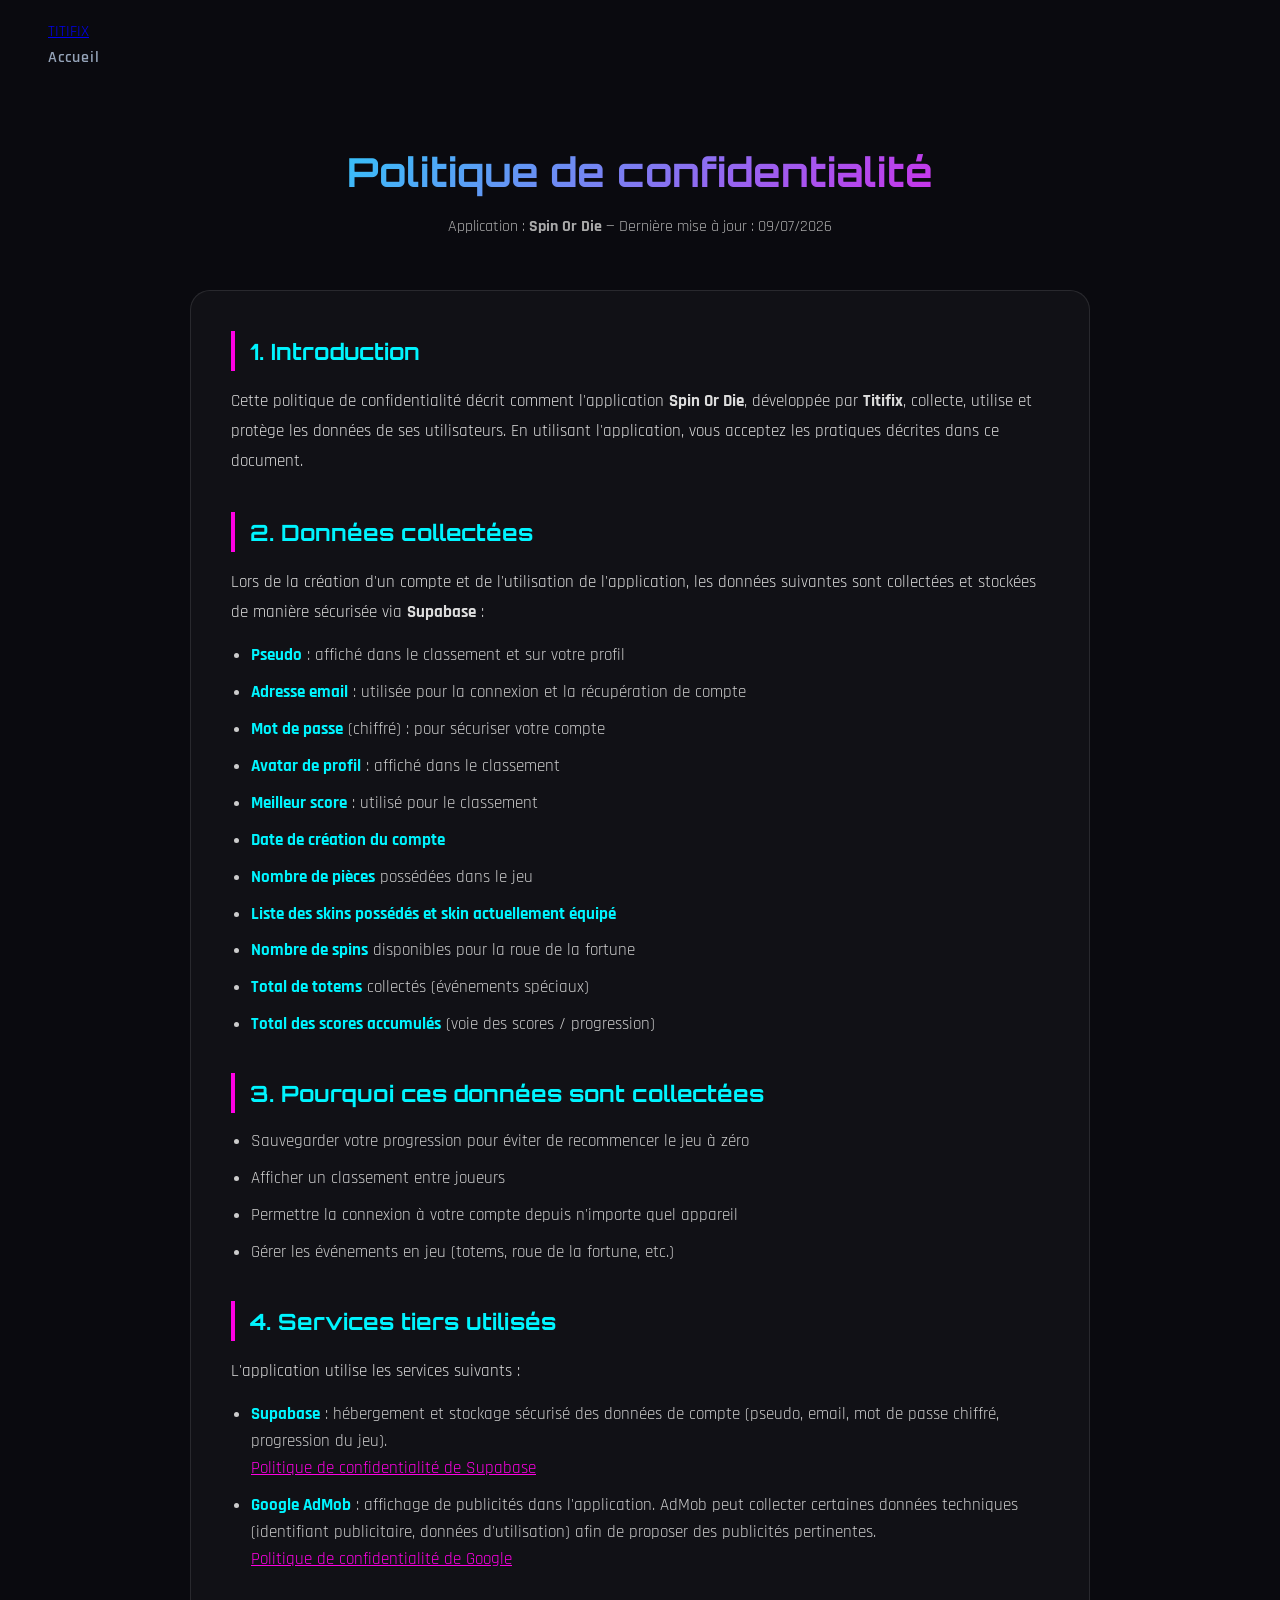
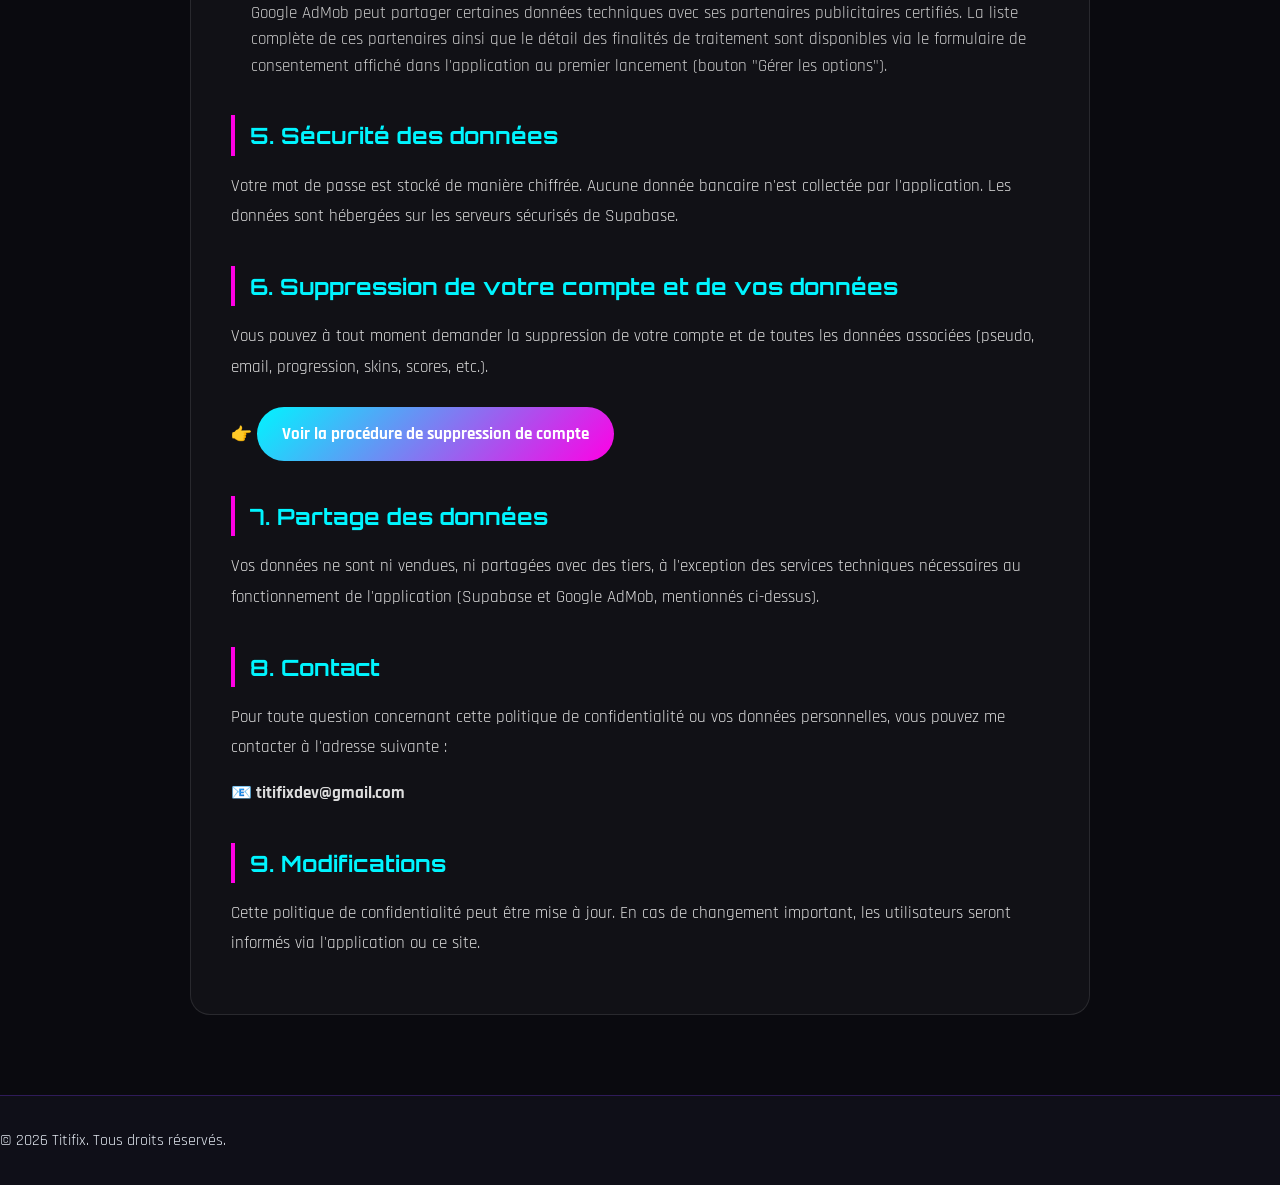
<file: politique-confidentialite.html>
<!DOCTYPE html>
<html lang="fr">
<head>
    <meta charset="UTF-8">
    <meta name="viewport" content="width=device-width, initial-scale=1.0">
    <title>Politique de confidentialité - Spin Or Die</title>

    <!-- Favicon (icône de l'onglet) -->
    <link rel="icon" type="image/png" href="img/titifix_logo.png">
    <link rel="shortcut icon" type="image/png" href="img/titifix_logo.png">
    <link rel="apple-touch-icon" href="img/titifix_logo.png">
    
    <link rel="stylesheet" href="css/style.css">
    <link href="https://fonts.googleapis.com/css2?family=Orbitron:wght@400;700;900&family=Rajdhani:wght@300;400;600&display=swap" rel="stylesheet">
    <link rel="stylesheet" href="https://cdnjs.cloudflare.com/ajax/libs/font-awesome/6.5.0/css/all.min.css">
</head>
<body>

    <nav class="navbar">
        <div class="nav-container">
            <a href="index.html" class="logo">TITIFIX</a>
            <ul class="nav-links">
                <li><a href="index.html">Accueil</a></li>
            </ul>
        </div>
    </nav>

    <section class="legal-page">
        <div class="container">
            <h1>Politique de confidentialité</h1>
            <p class="legal-subtitle">Application : <strong>Spin Or Die</strong> — Dernière mise à jour : 09/07/2026</p>

            <div class="legal-content">

                <h2>1. Introduction</h2>
                <p>
                    Cette politique de confidentialité décrit comment l'application <strong>Spin Or Die</strong>, 
                    développée par <strong>Titifix</strong>, collecte, utilise et protège les données de ses utilisateurs.
                    En utilisant l'application, vous acceptez les pratiques décrites dans ce document.
                </p>

                <h2>2. Données collectées</h2>
                <p>Lors de la création d'un compte et de l'utilisation de l'application, les données suivantes sont collectées et stockées de manière sécurisée via <strong>Supabase</strong> :</p>
                <ul>
                    <li><strong>Pseudo</strong> : affiché dans le classement et sur votre profil</li>
                    <li><strong>Adresse email</strong> : utilisée pour la connexion et la récupération de compte</li>
                    <li><strong>Mot de passe</strong> (chiffré) : pour sécuriser votre compte</li>
                    <li><strong>Avatar de profil</strong> : affiché dans le classement</li>
                    <li><strong>Meilleur score</strong> : utilisé pour le classement</li>
                    <li><strong>Date de création du compte</strong></li>
                    <li><strong>Nombre de pièces</strong> possédées dans le jeu</li>
                    <li><strong>Liste des skins possédés et skin actuellement équipé</strong></li>
                    <li><strong>Nombre de spins</strong> disponibles pour la roue de la fortune</li>
                    <li><strong>Total de totems</strong> collectés (événements spéciaux)</li>
                    <li><strong>Total des scores accumulés</strong> (voie des scores / progression)</li>
                </ul>

                <h2>3. Pourquoi ces données sont collectées</h2>
                <ul>
                    <li>Sauvegarder votre progression pour éviter de recommencer le jeu à zéro</li>
                    <li>Afficher un classement entre joueurs</li>
                    <li>Permettre la connexion à votre compte depuis n'importe quel appareil</li>
                    <li>Gérer les événements en jeu (totems, roue de la fortune, etc.)</li>
                </ul>

                <h2>4. Services tiers utilisés</h2>
                <p>L'application utilise les services suivants :</p>
                <ul>
                    <li>
                        <strong>Supabase</strong> : hébergement et stockage sécurisé des données de compte 
                        (pseudo, email, mot de passe chiffré, progression du jeu).
                        <br><a href="https://supabase.com/privacy" target="_blank">Politique de confidentialité de Supabase</a>
                    </li>
                    <li>
                        <strong>Google AdMob</strong> : affichage de publicités dans l'application. 
                        AdMob peut collecter certaines données techniques (identifiant publicitaire, données d'utilisation) 
                        afin de proposer des publicités pertinentes.
                        <br><a href="https://policies.google.com/privacy" target="_blank">Politique de confidentialité de Google</a>
                        <br><br>
                        Google AdMob peut partager certaines données techniques avec ses partenaires publicitaires certifiés. 
                        La liste complète de ces partenaires ainsi que le détail des finalités de traitement sont disponibles 
                        via le formulaire de consentement affiché dans l'application au premier lancement (bouton "Gérer les options").
                    </li>
                </ul>

                <h2>5. Sécurité des données</h2>
                <p>
                    Votre mot de passe est stocké de manière chiffrée. Aucune donnée bancaire n'est collectée 
                    par l'application. Les données sont hébergées sur les serveurs sécurisés de Supabase.
                </p>

                <h2>6. Suppression de votre compte et de vos données</h2>
                <p>
                    Vous pouvez à tout moment demander la suppression de votre compte et de toutes les données 
                    associées (pseudo, email, progression, skins, scores, etc.).
                </p>
                <p>
                    👉 <a href="spin-or-die-suppression-compte.html" class="btn-link">Voir la procédure de suppression de compte</a>
                </p>

                <h2>7. Partage des données</h2>
                <p>
                    Vos données ne sont ni vendues, ni partagées avec des tiers, à l'exception des services 
                    techniques nécessaires au fonctionnement de l'application (Supabase et Google AdMob, 
                    mentionnés ci-dessus).
                </p>

                <h2>8. Contact</h2>
                <p>
                    Pour toute question concernant cette politique de confidentialité ou vos données personnelles, 
                    vous pouvez me contacter à l'adresse suivante :
                </p>
                <p><strong>📧 titifixdev@gmail.com</strong></p>

                <h2>9. Modifications</h2>
                <p>
                    Cette politique de confidentialité peut être mise à jour. En cas de changement important, 
                    les utilisateurs seront informés via l'application ou ce site.
                </p>

            </div>
        </div>
    </section>

    <footer class="footer">
        <p>&copy; 2026 Titifix. Tous droits réservés.</p>
    </footer>

</body>
</html>
</file>
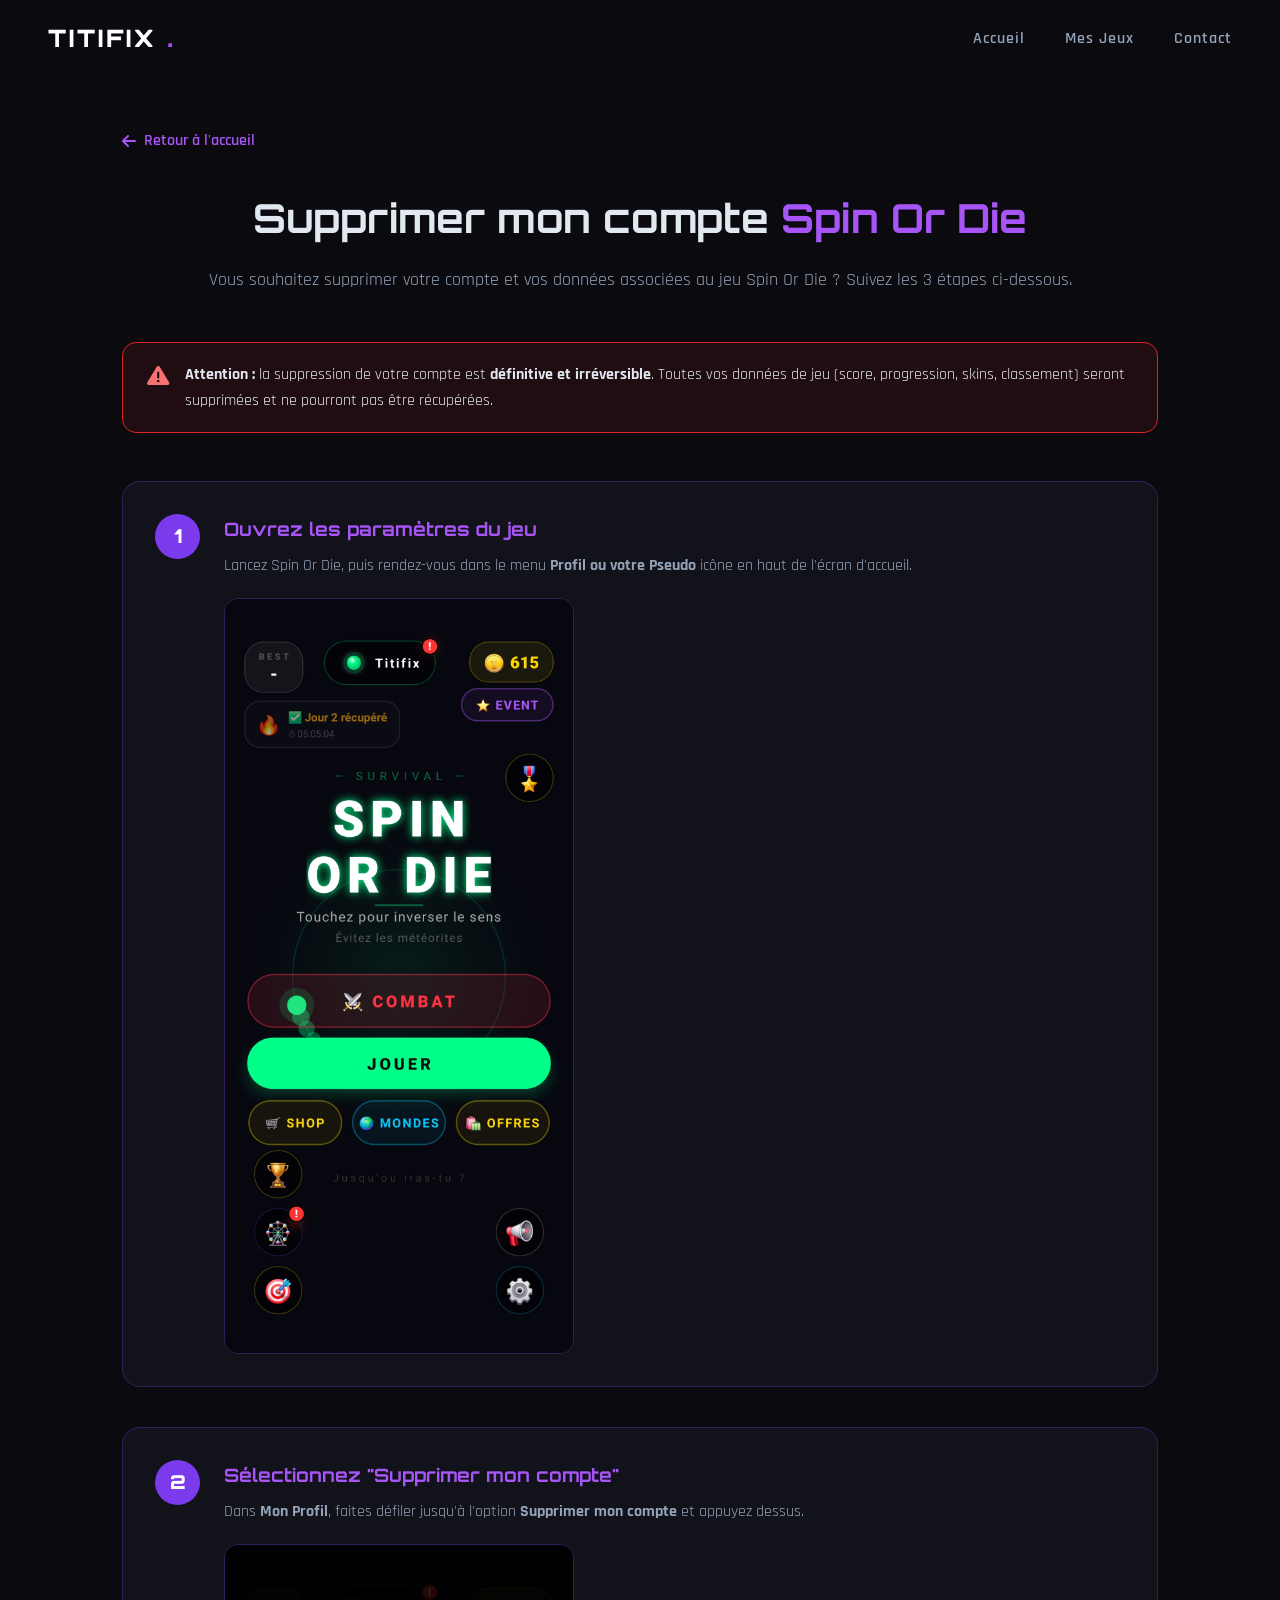
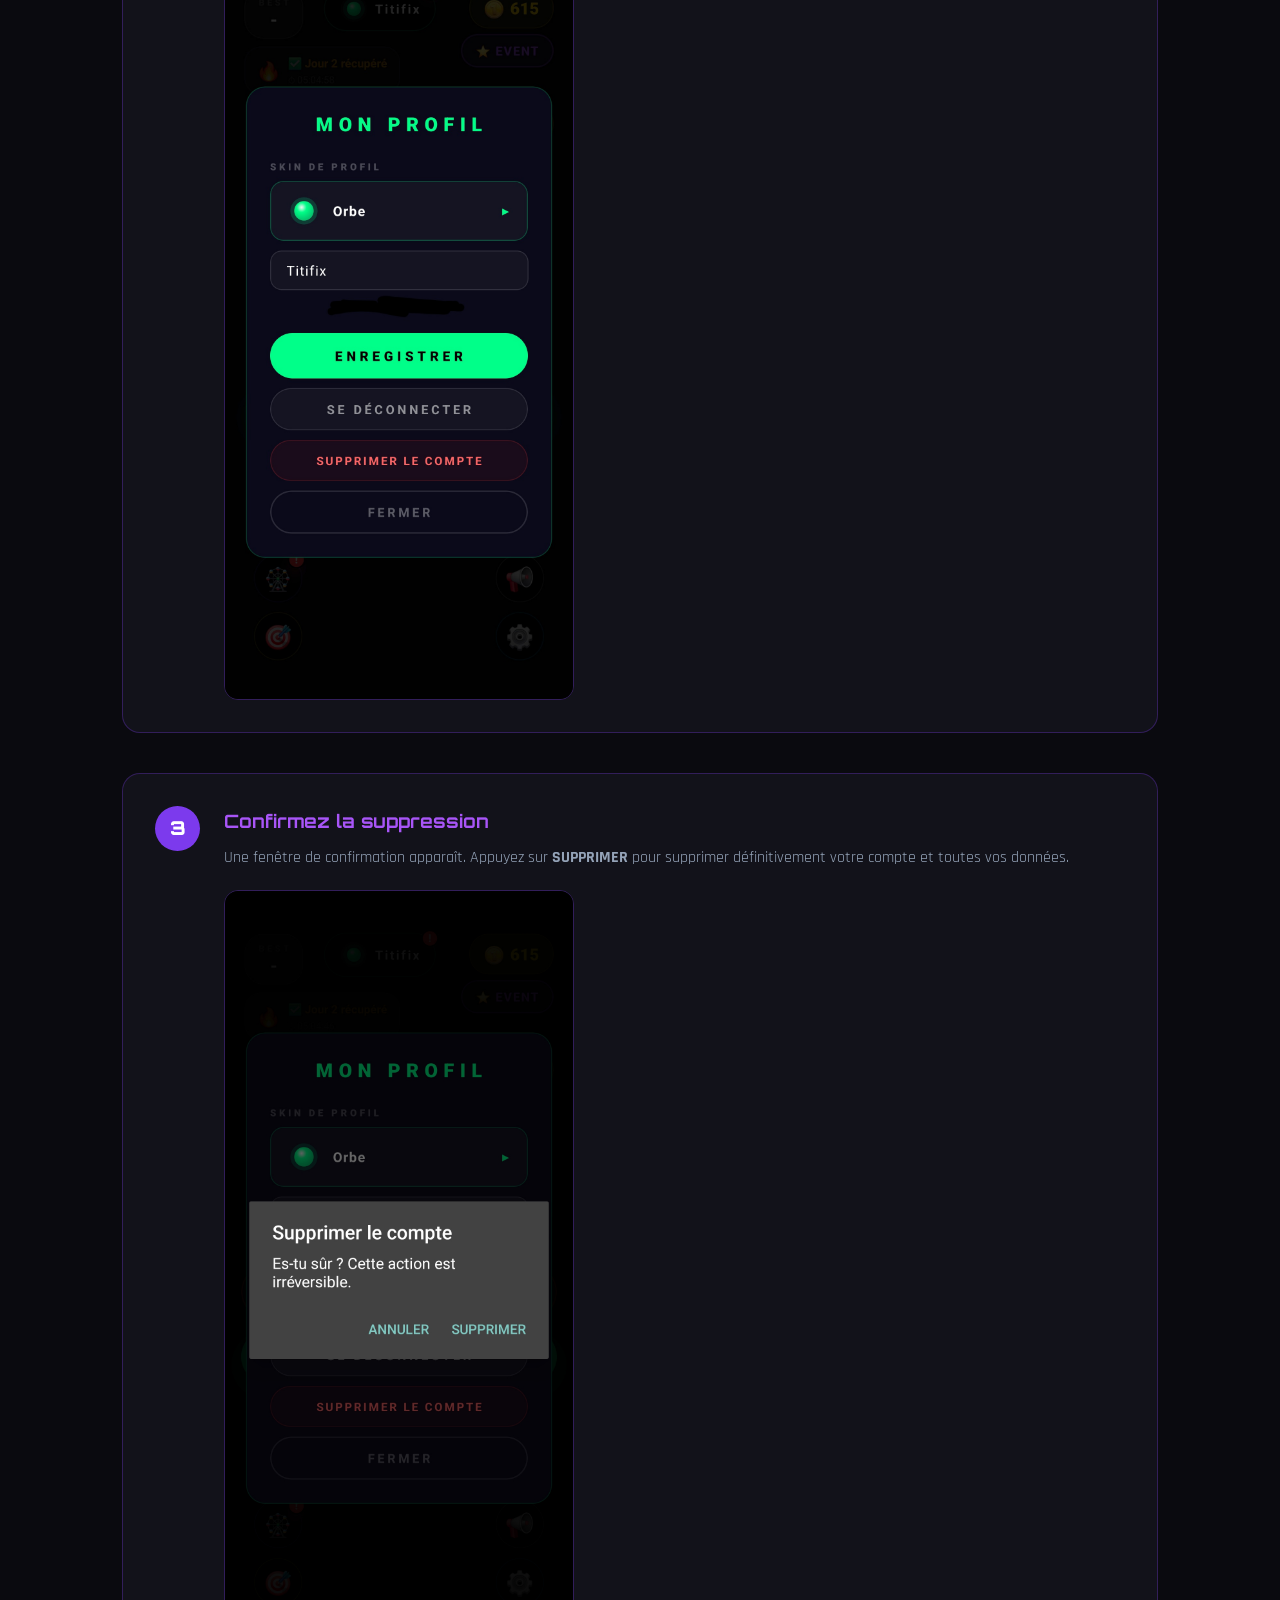
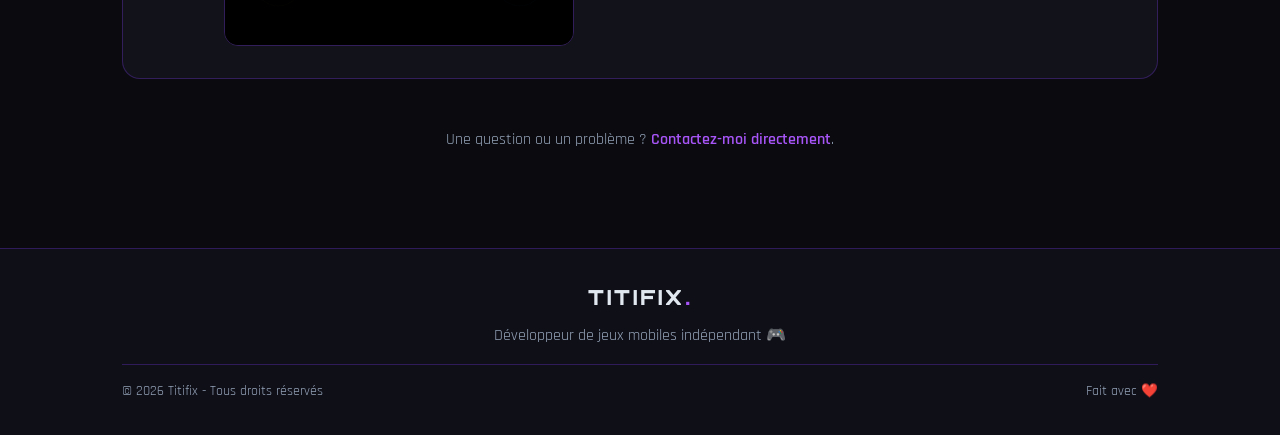
<file: spin-or-die-suppression-compte.html>
<!DOCTYPE html>
<html lang="fr">
<head>
    <meta charset="UTF-8">
    <meta name="viewport" content="width=device-width, initial-scale=1.0">
    <title>Suppression de compte - Spin Or Die | Titifix</title>

    <!-- Favicon (icône de l'onglet) -->
    <link rel="icon" type="image/png" href="img/titifix_logo.png">
    <link rel="shortcut icon" type="image/png" href="img/titifix_logo.png">
    <link rel="apple-touch-icon" href="img/titifix_logo.png">
    
    <link rel="stylesheet" href="css/style.css">
    <link href="https://fonts.googleapis.com/css2?family=Orbitron:wght@400;700;900&family=Rajdhani:wght@300;400;600&display=swap" rel="stylesheet">
    <link rel="stylesheet" href="https://cdnjs.cloudflare.com/ajax/libs/font-awesome/6.5.0/css/all.min.css">
</head>
<body>

    <!-- ========== NAVBAR ========== -->
    <nav class="navbar" id="navbar">
        <div class="nav-logo">
            <span class="logo-text">TITIFIX</span>
            <span class="logo-dot">.</span>
        </div>
        <ul class="nav-links" id="navLinks">
            <li><a href="index.html">Accueil</a></li>
            <li><a href="index.html#jeux">Mes Jeux</a></li>
            <li><a href="index.html#contact">Contact</a></li>
        </ul>
        <button class="burger" id="burger">
            <span></span>
            <span></span>
            <span></span>
        </button>
    </nav>

    <!-- ========== SUPPRESSION COMPTE ========== -->
    <section class="suppression-compte">
        <div class="container">
            <a href="index.html" class="btn-retour">
                <i class="fas fa-arrow-left"></i> Retour à l'accueil
            </a>

            <h1 class="section-title">Supprimer mon compte <span>Spin Or Die</span></h1>
            <p class="section-desc">
                Vous souhaitez supprimer votre compte et vos données associées au jeu Spin Or Die ?
                Suivez les 3 étapes ci-dessous.
            </p>

            <div class="suppression-warning">
                <i class="fas fa-triangle-exclamation"></i>
                <p><strong>Attention :</strong> la suppression de votre compte est <strong>définitive et irréversible</strong>.
                Toutes vos données de jeu (score, progression, skins, classement) seront supprimées et ne pourront pas être récupérées.</p>
            </div>

            <div class="suppression-steps">

                <div class="suppression-step">
                    <div class="step-number">1</div>
                    <div class="step-content">
                        <h3>Ouvrez les paramètres du jeu</h3>
                        <p>Lancez Spin Or Die, puis rendez-vous dans le menu <strong>Profil ou votre Pseudo</strong> icône en haut de l'écran d'accueil.</p>
                        <div class="step-img">
                            <img src="img/suppression/etape1.png" alt="Étape 1 - Ouvrir les paramètres">
                        </div>
                    </div>
                </div>

                <div class="suppression-step">
                    <div class="step-number">2</div>
                    <div class="step-content">
                        <h3>Sélectionnez "Supprimer mon compte"</h3>
                        <p>Dans <strong>Mon Profil</strong>, faites défiler jusqu'à l'option <strong>Supprimer mon compte</strong> et appuyez dessus.</p>
                        <div class="step-img">
                            <img src="img/suppression/etape2.png" alt="Étape 2 - Sélectionner supprimer mon compte">
                        </div>
                    </div>
                </div>

                <div class="suppression-step">
                    <div class="step-number">3</div>
                    <div class="step-content">
                        <h3>Confirmez la suppression</h3>
                        <p>Une fenêtre de confirmation apparaît. Appuyez sur <strong>SUPPRIMER</strong> pour supprimer définitivement votre compte et toutes vos données.</p>
                        <div class="step-img">
                            <img src="img/suppression/etape3.png" alt="Étape 3 - Confirmer la suppression">
                        </div>
                    </div>
                </div>

            </div>

            <div class="suppression-contact">
                <p>Une question ou un problème ? <a href="index.html#contact">Contactez-moi directement</a>.</p>
            </div>
        </div>
    </section>

    <!-- ========== FOOTER ========== -->
    <footer class="footer">
        <div class="container">
            <div class="footer-top">
                <span class="logo-text">TITIFIX<span class="logo-dot">.</span></span>
                <p>Développeur de jeux mobiles indépendant 🎮</p>
            </div>
            <div class="footer-bottom">
                <p>© 2026 Titifix - Tous droits réservés</p>
                <p>Fait avec ❤️</p>
            </div>
        </div>
    </footer>

    <script src="js/script.js"></script>
</body>
</html>
</file>
<file: css/style.css>
/* ===== RESET & BASE ===== */
*, *::before, *::after {
    margin: 0;
    padding: 0;
    box-sizing: border-box;
}

:root {
    --primary: #7c3aed;
    --primary-light: #a855f7;
    --secondary: #06b6d4;
    --accent: #f59e0b;
    --bg-dark: #0a0a0f;
    --bg-card: #12121a;
    --bg-section: #0f0f18;
    --text-main: #e2e8f0;
    --text-muted: #94a3b8;
    --border: rgba(124, 58, 237, 0.3);
    --glow: 0 0 20px rgba(124, 58, 237, 0.5);
    --transition: all 0.3s ease;
}

html {
    scroll-behavior: smooth;
}

body {
    font-family: 'Rajdhani', sans-serif;
    background-color: var(--bg-dark);
    color: var(--text-main);
    overflow-x: hidden;
    line-height: 1.6;
}

/* ===== SCROLLBAR ===== */
::-webkit-scrollbar { width: 6px; }
::-webkit-scrollbar-track { background: var(--bg-dark); }
::-webkit-scrollbar-thumb { background: var(--primary); border-radius: 3px; }

/* ===== UTILITAIRES ===== */
.container {
    max-width: 1100px;
    margin: 0 auto;
    padding: 0 2rem;
}

.section-title {
    font-family: 'Orbitron', sans-serif;
    font-size: clamp(1.8rem, 4vw, 2.5rem);
    text-align: center;
    margin-bottom: 1rem;
    color: var(--text-main);
}

.section-title span {
    color: var(--primary-light);
}

.section-desc {
    text-align: center;
    color: var(--text-muted);
    font-size: 1.1rem;
    margin-bottom: 3rem;
}

/* ===== BOUTONS ===== */
.btn {
    display: inline-block;
    padding: 0.8rem 2rem;
    border-radius: 50px;
    font-family: 'Orbitron', sans-serif;
    font-size: 0.85rem;
    font-weight: 700;
    text-decoration: none;
    cursor: pointer;
    transition: var(--transition);
    border: none;
    letter-spacing: 1px;
}

.btn-primary {
    background: linear-gradient(135deg, var(--primary), var(--primary-light));
    color: white;
    box-shadow: var(--glow);
}

.btn-primary:hover {
    transform: translateY(-3px);
    box-shadow: 0 0 35px rgba(124, 58, 237, 0.7);
}

.btn-secondary {
    background: transparent;
    color: var(--primary-light);
    border: 2px solid var(--primary-light);
}

.btn-secondary:hover {
    background: var(--primary);
    color: white;
    transform: translateY(-3px);
}

/* ===== NAVBAR ===== */
.navbar {
    position: fixed;
    top: 0;
    left: 0;
    width: 100%;
    z-index: 1000;
    display: flex;
    align-items: center;
    justify-content: space-between;
    padding: 1.2rem 3rem;
    transition: var(--transition);
    background: transparent;
}

.navbar.scrolled {
    background: rgba(10, 10, 15, 0.95);
    backdrop-filter: blur(10px);
    border-bottom: 1px solid var(--border);
    padding: 0.8rem 3rem;
}

.nav-logo {
    font-family: 'Orbitron', sans-serif;
    font-size: 1.5rem;
    font-weight: 900;
    color: white;
    letter-spacing: 3px;
}

.logo-dot {
    color: var(--primary-light);
}

.nav-links {
    display: flex;
    list-style: none;
    gap: 2.5rem;
}

.nav-links a {
    color: var(--text-muted);
    text-decoration: none;
    font-size: 1rem;
    font-weight: 600;
    letter-spacing: 1px;
    transition: var(--transition);
    position: relative;
}

.nav-links a::after {
    content: '';
    position: absolute;
    bottom: -4px;
    left: 0;
    width: 0;
    height: 2px;
    background: var(--primary-light);
    transition: var(--transition);
}

.nav-links a:hover {
    color: var(--primary-light);
}

.nav-links a:hover::after {
    width: 100%;
}

.burger {
    display: none;
    flex-direction: column;
    gap: 5px;
    background: none;
    border: none;
    cursor: pointer;
    padding: 5px;
}

.burger span {
    display: block;
    width: 25px;
    height: 2px;
    background: var(--text-main);
    transition: var(--transition);
}

/* ===== HERO ===== */
.hero {
    min-height: 100vh;
    display: flex;
    align-items: center;
    justify-content: center;
    text-align: center;
    position: relative;
    overflow: hidden;
    padding-top: 80px;
}

.particles {
    position: absolute;
    inset: 0;
    pointer-events: none;
}

.particle {
    position: absolute;
    width: 3px;
    height: 3px;
    background: var(--primary-light);
    border-radius: 50%;
    animation: floatParticle linear infinite;
    opacity: 0;
}

@keyframes floatParticle {
    0%   { transform: translateY(100vh) rotate(0deg); opacity: 0; }
    10%  { opacity: 1; }
    90%  { opacity: 1; }
    100% { transform: translateY(-100px) rotate(720deg); opacity: 0; }
}

.hero-content {
    position: relative;
    z-index: 2;
    display: flex;
    flex-direction: column;
    align-items: center;
    gap: 0.5rem;
}

.hero-subtitle {
    font-size: 1rem;
    color: var(--secondary);
    letter-spacing: 3px;
    text-transform: uppercase;
    animation: fadeInDown 0.8s ease;
    margin-bottom: 0.5rem;
}

.hero-title {
    font-family: 'Orbitron', sans-serif;
    font-size: clamp(3.5rem, 12vw, 8rem);
    font-weight: 900;
    letter-spacing: 8px;
    line-height: 1;
    margin: 0.3rem 0 0.8rem;
    animation: fadeInUp 0.8s ease 0.2s both;
    filter: drop-shadow(0 0 30px rgba(124, 58, 237, 0.6));
}

.hero-desc {
    font-size: clamp(1rem, 2vw, 1.2rem);
    color: var(--text-muted);
    max-width: 550px;
    line-height: 1.8;
    animation: fadeInUp 0.8s ease 0.4s both;
    margin: 0.5rem 0;
}

.hero-buttons {
    display: flex;
    gap: 1rem;
    justify-content: center;
    flex-wrap: wrap;
    animation: fadeInUp 0.8s ease 0.8s both;
    margin-top: 1rem;
}

.scroll-indicator {
    position: absolute;
    bottom: 2rem;
    left: 50%;
    transform: translateX(-50%);
    display: flex;
    flex-direction: column;
    align-items: center;
    gap: 0.5rem;
    color: var(--text-muted);
    font-size: 0.75rem;
    letter-spacing: 2px;
    animation: bounce 2s infinite;
    text-transform: uppercase;
}

.scroll-arrow {
    width: 18px;
    height: 18px;
    border-right: 2px solid var(--primary-light);
    border-bottom: 2px solid var(--primary-light);
    transform: rotate(45deg);
}

@keyframes bounce {
    0%, 100% { transform: translateX(-50%) translateY(0); }
    50% { transform: translateX(-50%) translateY(-10px); }
}

/* ===== À PROPOS ===== */
.apropos {
    padding: 6rem 0;
    background: var(--bg-section);
}

.apropos-content {
    display: flex;
    align-items: center;
    gap: 4rem;
    margin-top: 3rem;
}

.apropos-avatar {
    flex-shrink: 0;
    position: relative;
    width: 180px;
    height: 180px;
}

.avatar-cercle {
    width: 160px;
    height: 160px;
    background: linear-gradient(135deg, var(--primary), var(--secondary));
    border-radius: 50%;
    display: flex;
    align-items: center;
    justify-content: center;
    font-size: 4rem;
    position: relative;
    z-index: 1;
}

.avatar-ring {
    position: absolute;
    inset: -10px;
    border-radius: 50%;
    border: 2px solid var(--primary);
    border-top-color: transparent;
    animation: spin 3s linear infinite;
}

@keyframes spin {
    to { transform: rotate(360deg); }
}

.apropos-text h3 {
    font-family: 'Orbitron', sans-serif;
    font-size: 1.5rem;
    margin-bottom: 1rem;
}

.apropos-text h3 span {
    color: var(--primary-light);
}

.apropos-text p {
    color: var(--text-muted);
    margin-bottom: 1rem;
    font-size: 1.05rem;
}

.apropos-text strong {
    color: var(--primary-light);
}

.competences {
    display: flex;
    flex-wrap: wrap;
    gap: 1rem;
    margin-top: 1.5rem;
}

.comp-item {
    display: flex;
    align-items: center;
    gap: 0.5rem;
    background: var(--bg-card);
    border: 1px solid var(--border);
    padding: 0.5rem 1rem;
    border-radius: 50px;
    font-size: 0.9rem;
    transition: var(--transition);
}

.comp-item:hover {
    border-color: var(--primary-light);
    box-shadow: var(--glow);
    transform: translateY(-2px);
}

.comp-item i {
    color: var(--primary-light);
}

/* ===== MES JEUX ===== */
.jeux {
    padding: 6rem 0;
    background: var(--bg-dark);
}

.jeux-grid {
    display: grid;
    grid-template-columns: repeat(auto-fit, minmax(300px, 1fr));
    gap: 2rem;
    margin-top: 1rem;
}

.jeu-card {
    background: var(--bg-card);
    border: 1px solid var(--border);
    border-radius: 20px;
    padding: 2rem;
    position: relative;
    overflow: hidden;
    transition: var(--transition);
    display: flex;
    flex-direction: column;
    gap: 1rem;
}

.jeu-card::before {
    content: '';
    position: absolute;
    top: 0;
    left: 0;
    right: 0;
    height: 3px;
    background: linear-gradient(90deg, var(--primary), var(--primary-light), var(--secondary));
}

.jeu-card:hover {
    transform: translateY(-8px);
    box-shadow: 0 20px 40px rgba(124, 58, 237, 0.3);
    border-color: var(--primary-light);
}

.jeu-card.featured::before {
    animation: shimmer 2s infinite;
}

@keyframes shimmer {
    0% { background-position: -200% center; }
    100% { background-position: 200% center; }
}

.card-badge {
    position: absolute;
    top: 1rem;
    right: 1rem;
    background: linear-gradient(135deg, var(--primary), var(--primary-light));
    color: white;
    padding: 0.3rem 0.8rem;
    border-radius: 50px;
    font-size: 0.75rem;
    font-weight: 700;
    letter-spacing: 1px;
}

.card-badge.soon {
    background: linear-gradient(135deg, var(--accent), #f97316);
}

.card-icon {
    font-size: 3.5rem;
    line-height: 1;
}

.card-info h3 {
    font-family: 'Orbitron', sans-serif;
    font-size: 1.3rem;
    margin-bottom: 0.5rem;
    color: white;
}

.card-info p {
    color: var(--text-muted);
    font-size: 0.95rem;
    line-height: 1.6;
}

.card-tags {
    display: flex;
    flex-wrap: wrap;
    gap: 0.5rem;
    margin-top: 1rem;
}

.tag {
    background: rgba(124, 58, 237, 0.2);
    border: 1px solid var(--border);
    color: var(--primary-light);
    padding: 0.2rem 0.7rem;
    border-radius: 50px;
    font-size: 0.78rem;
    font-weight: 600;
}

.card-stats {
    display: flex;
    gap: 1.5rem;
    margin-top: 0.8rem;
    color: var(--text-muted);
    font-size: 0.9rem;
}

.card-stats i {
    color: var(--accent);
    margin-right: 0.3rem;
}

.btn-play {
    display: inline-flex;
    align-items: center;
    justify-content: center;
    gap: 0.5rem;
    background: linear-gradient(135deg, #00875a, #00c48c);
    color: white;
    text-decoration: none;
    padding: 0.8rem 1.5rem;
    border-radius: 12px;
    font-weight: 700;
    font-size: 0.9rem;
    transition: var(--transition);
    margin-top: auto;
}

.btn-play:hover {
    transform: translateY(-2px);
    box-shadow: 0 8px 20px rgba(0, 196, 140, 0.4);
}

.coming-soon {
    opacity: 0.7;
}

.coming-overlay {
    position: absolute;
    bottom: 0;
    left: 0;
    right: 0;
    background: linear-gradient(transparent, rgba(10,10,15,0.9));
    color: var(--accent);
    text-align: center;
    padding: 1.5rem 1rem 1rem;
    font-family: 'Orbitron', sans-serif;
    font-size: 0.8rem;
    letter-spacing: 3px;
    font-weight: 700;
}

/* ===== NOUVEAUTÉS ===== */
.nouveautes {
    padding: 6rem 0;
    background: var(--bg-section);
}

.news-grid {
    display: grid;
    grid-template-columns: repeat(auto-fit, minmax(280px, 1fr));
    gap: 2rem;
}

.news-card {
    background: var(--bg-card);
    border: 1px solid var(--border);
    border-radius: 16px;
    padding: 2rem;
    transition: var(--transition);
    position: relative;
    overflow: hidden;
}

.news-card:hover {
    transform: translateY(-5px);
    border-color: var(--primary-light);
    box-shadow: 0 10px 30px rgba(124, 58, 237, 0.2);
}

.news-date {
    font-size: 0.8rem;
    color: var(--secondary);
    letter-spacing: 2px;
    margin-bottom: 1rem;
    font-weight: 600;
}

.news-icon {
    font-size: 2.5rem;
    margin-bottom: 1rem;
}

.news-card h3 {
    font-family: 'Orbitron', sans-serif;
    font-size: 1rem;
    margin-bottom: 0.8rem;
    color: white;
}

.news-card p {
    color: var(--text-muted);
    font-size: 0.95rem;
    line-height: 1.6;
    margin-bottom: 1rem;
}

.news-tag {
    background: rgba(6, 182, 212, 0.15);
    border: 1px solid rgba(6, 182, 212, 0.3);
    color: var(--secondary);
    padding: 0.2rem 0.8rem;
    border-radius: 50px;
    font-size: 0.78rem;
    font-weight: 600;
}

/* ===== CONTACT ===== */
.contact {
    padding: 6rem 0;
    background: var(--bg-dark);
}

.contact-wrapper {
    display: grid;
    grid-template-columns: 1fr 1fr;
    gap: 4rem;
    margin-top: 1rem;
}

.contact-form {
    display: flex;
    flex-direction: column;
    gap: 1.5rem;
}

.form-group {
    position: relative;
}

.form-group input,
.form-group textarea {
    width: 100%;
    background: var(--bg-card);
    border: 1px solid var(--border);
    border-radius: 12px;
    padding: 1rem 1.2rem;
    color: var(--text-main);
    font-family: 'Rajdhani', sans-serif;
    font-size: 1rem;
    transition: var(--transition);
    outline: none;
    resize: none;
}

.form-group input:focus,
.form-group textarea:focus {
    border-color: var(--primary-light);
    box-shadow: 0 0 0 3px rgba(124, 58, 237, 0.1);
}

.form-group label {
    display: none;
}

.form-success {
    display: none;
    color: #00c48c;
    font-weight: 600;
    padding: 0.8rem;
    background: rgba(0, 196, 140, 0.1);
    border-radius: 8px;
    border: 1px solid rgba(0, 196, 140, 0.3);
    text-align: center;
}

.form-success.show {
    display: block;
    animation: fadeInUp 0.5s ease;
}

.contact-social h3 {
    font-family: 'Orbitron', sans-serif;
    font-size: 1.1rem;
    margin-bottom: 1.5rem;
    color: var(--primary-light);
}

.social-links {
    display: flex;
    flex-direction: column;
    gap: 1rem;
}

.social-item {
    display: flex;
    align-items: center;
    gap: 1rem;
    background: var(--bg-card);
    border: 1px solid var(--border);
    border-radius: 12px;
    padding: 1rem 1.5rem;
    color: var(--text-main);
    text-decoration: none;
    font-size: 1rem;
    font-weight: 600;
    transition: var(--transition);
}

.social-item i {
    font-size: 1.3rem;
    color: var(--primary-light);
    width: 25px;
}

.social-item:hover {
    border-color: var(--primary-light);
    transform: translateX(5px);
    box-shadow: var(--glow);
}

/* ===== FOOTER ===== */
.footer {
    background: var(--bg-section);
    border-top: 1px solid var(--border);
    padding: 2rem 0;
}

.footer-top {
    text-align: center;
    margin-bottom: 1rem;
}

.footer-top .logo-text {
    font-family: 'Orbitron', sans-serif;
    font-size: 1.3rem;
    font-weight: 900;
    letter-spacing: 3px;
}

.footer-top p {
    color: var(--text-muted);
    margin-top: 0.5rem;
}

.footer-bottom {
    display: flex;
    justify-content: space-between;
    align-items: center;
    border-top: 1px solid var(--border);
    padding-top: 1rem;
    color: var(--text-muted);
    font-size: 0.85rem;
    flex-wrap: wrap;
    gap: 0.5rem;
}

/* ===== ANIMATIONS ===== */
@keyframes fadeInDown {
    from { opacity: 0; transform: translateY(-30px); }
    to { opacity: 1; transform: translateY(0); }
}

@keyframes fadeInUp {
    from { opacity: 0; transform: translateY(30px); }
    to { opacity: 1; transform: translateY(0); }
}

.fade-in {
    opacity: 0;
    transform: translateY(30px);
    transition: opacity 0.7s ease, transform 0.7s ease;
}

.fade-in.visible {
    opacity: 1;
    transform: translateY(0);
}

/* ===== RESPONSIVE ===== */
@media (max-width: 768px) {
    .navbar {
        padding: 1rem 1.5rem;
    }

    .nav-links {
        display: none;
        position: fixed;
        top: 0;
        left: 0;
        width: 100%;
        height: 100vh;
        background: rgba(10, 10, 15, 0.98);
        flex-direction: column;
        align-items: center;
        justify-content: center;
        gap: 2.5rem;
        z-index: 999;
    }

    .nav-links.open {
        display: flex;
    }

    .nav-links a {
        font-size: 1.3rem;
    }

    .burger {
        display: flex;
        z-index: 1000;
    }

    .burger.open span:nth-child(1) {
        transform: translateY(7px) rotate(45deg);
    }

    .burger.open span:nth-child(2) {
        opacity: 0;
    }

    .burger.open span:nth-child(3) {
        transform: translateY(-7px) rotate(-45deg);
    }

    .apropos-content {
        flex-direction: column;
        text-align: center;
        gap: 2rem;
    }

    .competences {
        justify-content: center;
    }

    .contact-wrapper {
        grid-template-columns: 1fr;
        gap: 2rem;
    }

    .footer-bottom {
        flex-direction: column;
        text-align: center;
    }

    .navbar.scrolled {
        padding: 0.8rem 1.5rem;
    }
}

@media (max-width: 480px) {
    .hero-buttons {
        flex-direction: column;
        align-items: center;
    }

    .jeux-grid,
    .news-grid {
        grid-template-columns: 1fr;
    }
}

/* ===== AVATAR IMAGE ===== */
.avatar-cercle {
    overflow: hidden;
    padding: 0;           /* reset padding si besoin */
}

.avatar-img {
    width: 100%;
    height: 100%;
    object-fit: cover;
    border-radius: 50%;
    display: block;
}

/* Fix : anneau qui tourne bien autour du cercle */
.apropos-avatar {
    position: relative;
    width: 180px;
    height: 180px;
    display: flex;
    align-items: center;
    justify-content: center;
}

.avatar-cercle {
    width: 160px;
    height: 160px;
    border-radius: 50%;
    position: relative;
    z-index: 1;
    flex-shrink: 0;
}

.avatar-ring {
    position: absolute;
    /* Centré par rapport au parent flex */
    top: 50%;
    left: 50%;
    width: 178px;
    height: 178px;
    transform: translate(-50%, -50%) rotate(0deg);
    border-radius: 50%;
    border: 2.5px solid var(--primary);
    border-top-color: transparent;
    border-right-color: transparent;
    animation: spinRing 3s linear infinite;
    z-index: 2;
}

@keyframes spinRing {
    from { transform: translate(-50%, -50%) rotate(0deg); }
    to   { transform: translate(-50%, -50%) rotate(360deg); }
}

/* ===== IMAGE JEU CARTE ===== */
.game-icon-img {
    width: 120px;
    height: 120px;
    object-fit: cover;
    border-radius: 22px;
    box-shadow: 0 8px 25px rgba(0,0,0,0.5);
    transition: transform 0.3s ease;
}

.jeu-card:hover .game-icon-img {
    transform: scale(1.05) rotate(-2deg);
}

/* ===== CONTACT SOCIAL AMÉLIORÉ ===== */
.social-item {
    display: flex;
    align-items: center;
    gap: 1rem;
    background: var(--bg-card);
    border: 1px solid var(--border);
    border-radius: 12px;
    padding: 1rem 1.5rem;
    color: var(--text-main);
    text-decoration: none;
    font-size: 1rem;
    font-weight: 600;
    transition: var(--transition);
}

.social-item i {
    font-size: 1.5rem;
    color: var(--primary-light);
    width: 30px;
    flex-shrink: 0;
}

.social-info {
    display: flex;
    flex-direction: column;
    gap: 0.2rem;
}

.social-name {
    font-weight: 700;
    color: var(--text-main);
    font-size: 0.95rem;
}

.social-handle {
    font-size: 0.82rem;
    color: var(--text-muted);
}

.social-item:hover {
    border-color: var(--primary-light);
    transform: translateX(5px);
    box-shadow: var(--glow);
}

.social-item:hover i {
    color: var(--secondary);
}
/* ===== FORM SUCCESS MESSAGE ===== */
.form-success {
    display: none;
    opacity: 0;
    background: rgba(34, 197, 94, 0.15);
    border: 1px solid #22c55e;
    color: #22c55e;
    padding: 1rem;
    border-radius: 10px;
    text-align: center;
    font-weight: 600;
    margin-top: 1rem;
    transition: opacity 0.5s ease;
}

/* Instagram hover */
.social-item:has(.fa-instagram):hover {
    border-color: #e1306c;
    box-shadow: 0 0 15px rgba(225, 48, 108, 0.3);
}

.social-item:has(.fa-instagram):hover i {
    color: #e1306c;
}
/* ===== GLITCH EFFECT ===== */
.glitch {
    position: relative;
    display: inline-block;
    background: linear-gradient(135deg, #fff, var(--primary-light), var(--secondary));
    -webkit-background-clip: text;
    -webkit-text-fill-color: transparent;
    background-clip: text;
}

.glitch::before,
.glitch::after {
    content: attr(data-text);
    position: absolute;
    left: 0;
    top: 0;
    width: 100%;
    height: 100%;
    background: linear-gradient(135deg, #fff, var(--primary-light), var(--secondary));
    -webkit-background-clip: text;
    -webkit-text-fill-color: transparent;
    background-clip: text;
}

.glitch::before {
    animation: glitch1 5s infinite;
    clip-path: polygon(0 0, 100% 0, 100% 35%, 0 35%);
    filter: drop-shadow(-3px 0 var(--secondary));
}

.glitch::after {
    animation: glitch2 5s infinite;
    clip-path: polygon(0 65%, 100% 65%, 100% 100%, 0 100%);
    filter: drop-shadow(3px 0 var(--primary-light));
}

@keyframes glitch1 {
    0%, 85%, 100% { transform: translate(0); opacity: 0; }
    87% { transform: translate(-5px, -2px); opacity: 1; }
    89% { transform: translate(5px, 2px); opacity: 1; }
    91% { transform: translate(0); opacity: 0; }
}

@keyframes glitch2 {
    0%, 80%, 100% { transform: translate(0); opacity: 0; }
    82% { transform: translate(5px, 2px); opacity: 1; }
    84% { transform: translate(-5px, -2px); opacity: 1; }
    86% { transform: translate(0); opacity: 0; }
}

/* ===== HERO BADGES ===== */
.hero-badges {
    display: flex;
    gap: 12px;
    flex-wrap: wrap;
    justify-content: center;
    margin: 0.8rem 0;
    animation: fadeInUp 0.8s ease 0.6s both;
}

.badge {
    background: rgba(124, 58, 237, 0.15);
    border: 1px solid rgba(124, 58, 237, 0.4);
    padding: 6px 18px;
    border-radius: 20px;
    font-size: 0.88rem;
    color: var(--primary-light);
    font-weight: 600;
    transition: var(--transition);
}

.badge:hover {
    background: rgba(124, 58, 237, 0.3);
    transform: translateY(-2px);
}

.badge:nth-child(1) { animation-delay: 0.8s; }
.badge:nth-child(2) { animation-delay: 1s; }
.badge:nth-child(3) { animation-delay: 1.2s; }

@keyframes badgePop {
    from { opacity: 0; transform: scale(0.5); }
    to   { opacity: 1; transform: scale(1); }
}

/* ===== COMING SOON TEXT ===== */
.coming-soon-text {
    color: var(--accent);
    font-size: 0.9rem;
    font-weight: 700;
    text-align: center;
    animation: blink 2s ease-in-out infinite;
    margin-top: -0.5rem;
}

@keyframes blink {
    0%, 100% { opacity: 1; }
    50% { opacity: 0.4; }
}

/* ===== STATS ROW ===== */
.stats-row {
    display: flex;
    gap: 20px;
    margin-top: 2rem;
    flex-wrap: wrap;
}

.stat-item {
    text-align: center;
    background: var(--bg-card);
    border: 1px solid var(--border);
    padding: 1rem 1.5rem;
    border-radius: 14px;
    flex: 1;
    min-width: 90px;
    transition: var(--transition);
}

.stat-item:hover {
    border-color: var(--primary-light);
    box-shadow: var(--glow);
    transform: translateY(-3px);
}

.stat-number {
    display: block;
    font-family: 'Orbitron', sans-serif;
    font-size: 2rem;
    font-weight: 900;
    color: var(--primary-light);
}

.stat-label {
    font-size: 0.78rem;
    color: var(--text-muted);
    text-transform: uppercase;
    letter-spacing: 1px;
}

/* ===== SCREENSHOTS SECTION ===== */
.screenshots-section {
    padding: 6rem 0;
    background: var(--bg-section);
}

.screenshots-grid {
    display: grid;
    grid-template-columns: repeat(auto-fill, minmax(200px, 1fr));
    gap: 16px;
    margin-top: 1rem;
}

.screenshot-item {
    position: relative;
    border-radius: 16px;
    overflow: hidden;
    cursor: pointer;
    border: 2px solid var(--border);
    transition: var(--transition);
    aspect-ratio: 9/16;
}

.screenshot-item:hover {
    transform: scale(1.04) translateY(-5px);
    border-color: var(--primary-light);
    box-shadow: 0 20px 50px rgba(124, 58, 237, 0.35);
}

.screenshot-item img {
    width: 100%;
    height: 100%;
    object-fit: cover;
    display: block;
    transition: transform 0.4s ease;
}

.screenshot-item:hover img {
    transform: scale(1.06);
}

.screenshot-overlay {
    position: absolute;
    bottom: 0; left: 0; right: 0;
    background: linear-gradient(transparent, rgba(0,0,0,0.88));
    padding: 30px 10px 12px;
    transform: translateY(100%);
    transition: transform 0.3s ease;
    text-align: center;
    font-weight: 700;
    font-size: 0.85rem;
    color: var(--primary-light);
    letter-spacing: 1px;
}

.screenshot-item:hover .screenshot-overlay {
    transform: translateY(0);
}

/* ===== LIGHTBOX ===== */
.lightbox {
    display: none;
    position: fixed;
    inset: 0;
    background: rgba(0, 0, 0, 0.94);
    z-index: 9999;
    align-items: center;
    justify-content: center;
    flex-direction: column;
    gap: 20px;
}

.lightbox.active {
    display: flex;
    animation: fadeIn 0.3s ease;
}

@keyframes fadeIn {
    from { opacity: 0; }
    to   { opacity: 1; }
}

.lightbox img {
    max-width: 90vw;
    max-height: 80vh;
    border-radius: 16px;
    border: 2px solid var(--primary);
    box-shadow: 0 0 60px rgba(124, 58, 237, 0.5);
    object-fit: contain;
}

.lightbox-close {
    position: absolute;
    top: 20px; right: 30px;
    font-size: 2rem;
    cursor: pointer;
    color: #fff;
    line-height: 1;
    transition: var(--transition);
    z-index: 10000;
}

.lightbox-close:hover {
    color: var(--primary-light);
    transform: scale(1.2);
}

#lightbox-caption {
    color: var(--primary-light);
    font-size: 1rem;
    font-weight: 700;
    letter-spacing: 1px;
}

/* ===== RESPONSIVE SCREENSHOTS ===== */
@media (max-width: 768px) {
    .screenshots-grid {
        grid-template-columns: repeat(2, 1fr);
    }
    .stats-row {
        justify-content: center;
    }
}

@media (max-width: 480px) {
    .screenshots-grid {
        grid-template-columns: repeat(2, 1fr);
    }
}

/* ===== BTN SCREENSHOTS ===== */
.btn-screenshots {
    display: inline-flex;
    align-items: center;
    justify-content: center;
    gap: 0.5rem;
    background: rgba(124, 58, 237, 0.15);
    border: 2px solid var(--primary);
    color: var(--primary-light);
    padding: 0.75rem 1.5rem;
    border-radius: 12px;
    font-family: 'Rajdhani', sans-serif;
    font-weight: 700;
    font-size: 0.95rem;
    cursor: pointer;
    transition: var(--transition);
    width: 100%;
    letter-spacing: 1px;
}

.btn-screenshots:hover {
    background: var(--primary);
    color: white;
    transform: translateY(-2px);
    box-shadow: var(--glow);
}

/* ===== MODALE SCREENSHOTS ===== */
.modal-overlay {
    display: none;
    position: fixed;
    inset: 0;
    background: rgba(0, 0, 0, 0.92);
    z-index: 8000;
    align-items: center;
    justify-content: center;
    padding: 20px;
    overflow-y: auto;
}

.modal-overlay.active {
    display: flex;
    animation: fadeIn 0.3s ease;
}

.modal-box {
    background: var(--bg-card);
    border: 1px solid var(--border);
    border-radius: 20px;
    padding: 2rem;
    max-width: 900px;
    width: 100%;
    position: relative;
    max-height: 90vh;
    overflow-y: auto;
}

.modal-title {
    font-family: 'Orbitron', sans-serif;
    font-size: 1.3rem;
    color: var(--primary-light);
    text-align: center;
    margin-bottom: 1.5rem;
}

.modal-close {
    position: absolute;
    top: 1rem;
    right: 1rem;
    background: none;
    border: none;
    color: var(--text-muted);
    font-size: 1.5rem;
    cursor: pointer;
    transition: var(--transition);
    line-height: 1;
}

.modal-close:hover {
    color: var(--primary-light);
    transform: scale(1.2);
}

.modal-grid {
    display: grid;
    grid-template-columns: repeat(auto-fill, minmax(160px, 1fr));
    gap: 12px;
}

.modal-item {
    display: flex;
    flex-direction: column;
    align-items: center;
    gap: 8px;
    cursor: pointer;
}

.modal-item img {
    width: 100%;
    aspect-ratio: 9/16;
    object-fit: cover;
    border-radius: 12px;
    border: 2px solid var(--border);
    transition: var(--transition);
}

.modal-item:hover img {
    border-color: var(--primary-light);
    transform: scale(1.03);
    box-shadow: 0 10px 30px rgba(124, 58, 237, 0.4);
}

.modal-item span {
    font-size: 0.78rem;
    color: var(--text-muted);
    font-weight: 600;
    text-align: center;
}

/* ===== BOUTON SUPPRESSION COMPTE (carte jeu) ===== */
.btn-supprimer-compte {
    display: inline-flex;
    align-items: center;
    justify-content: center;
    gap: 0.5rem;
    background: rgba(220, 38, 38, 0.12);
    border: 2px solid #dc2626;
    color: #f87171;
    padding: 0.7rem 1.5rem;
    border-radius: 12px;
    font-family: 'Rajdhani', sans-serif;
    font-weight: 700;
    font-size: 0.9rem;
    text-decoration: none;
    width: 100%;
    text-align: center;
    margin-top: 0.6rem;
    transition: var(--transition);
    letter-spacing: 0.5px;
}

.btn-supprimer-compte:hover {
    background: #dc2626;
    color: white;
    transform: translateY(-2px);
    box-shadow: 0 8px 20px rgba(220, 38, 38, 0.35);
}

/* ===== PAGE SUPPRESSION DE COMPTE ===== */
.suppression-compte {
    padding: 8rem 0 6rem;
    background: var(--bg-dark);
    min-height: 100vh;
}

.btn-retour {
    display: inline-flex;
    align-items: center;
    gap: 0.5rem;
    color: var(--primary-light);
    text-decoration: none;
    font-weight: 600;
    margin-bottom: 2rem;
    transition: var(--transition);
}

.btn-retour:hover {
    transform: translateX(-5px);
}

.suppression-warning {
    display: flex;
    align-items: flex-start;
    gap: 1rem;
    background: rgba(220, 38, 38, 0.1);
    border: 1px solid #dc2626;
    border-radius: 14px;
    padding: 1.2rem 1.5rem;
    margin: 2rem 0 3rem;
}

.suppression-warning i {
    color: #f87171;
    font-size: 1.4rem;
    margin-top: 0.2rem;
    flex-shrink: 0;
}

.suppression-warning p {
    color: var(--text-main);
    line-height: 1.6;
}

.suppression-steps {
    display: flex;
    flex-direction: column;
    gap: 2.5rem;
}

.suppression-step {
    display: flex;
    gap: 1.5rem;
    background: var(--bg-card);
    border: 1px solid var(--border);
    border-radius: 18px;
    padding: 2rem;
    transition: var(--transition);
}

.suppression-step:hover {
    border-color: var(--primary-light);
    box-shadow: var(--glow);
}

.step-number {
    flex-shrink: 0;
    width: 45px;
    height: 45px;
    border-radius: 50%;
    background: var(--primary);
    color: white;
    display: flex;
    align-items: center;
    justify-content: center;
    font-family: 'Orbitron', sans-serif;
    font-weight: 900;
    font-size: 1.2rem;
}

.step-content {
    flex: 1;
}

.step-content h3 {
    font-family: 'Orbitron', sans-serif;
    font-size: 1.15rem;
    margin-bottom: 0.6rem;
    color: var(--primary-light);
}

.step-content p {
    color: var(--text-muted);
    line-height: 1.6;
    margin-bottom: 1.2rem;
}

.step-img {
    border-radius: 14px;
    overflow: hidden;
    border: 1px solid var(--border);
    max-width: 350px;
}

.step-img img {
    width: 100%;
    display: block;
}

.suppression-contact {
    text-align: center;
    margin-top: 3rem;
    color: var(--text-muted);
}

.suppression-contact a {
    color: var(--primary-light);
    font-weight: 600;
    text-decoration: none;
}

.suppression-contact a:hover {
    text-decoration: underline;
}

@media (max-width: 600px) {
    .suppression-step {
        flex-direction: column;
    }
}
/* ========== BOUTON POLITIQUE DE CONFIDENTIALITÉ (carte jeu) ========== */
.btn-confidentialite {
    display: flex;
    align-items: center;
    justify-content: center;
    gap: 8px;
    margin-top: 10px;
    padding: 12px 20px;
    background: rgba(0, 245, 255, 0.1);
    border: 1px solid rgba(0, 245, 255, 0.4);
    color: #00f5ff;
    border-radius: 50px;
    font-family: 'Rajdhani', sans-serif;
    font-weight: 600;
    text-decoration: none;
    transition: all 0.3s ease;
}

.btn-confidentialite:hover {
    background: rgba(0, 245, 255, 0.2);
    border-color: #00f5ff;
    transform: translateY(-2px);
    box-shadow: 0 8px 20px rgba(0, 245, 255, 0.3);
}

/* ========== PAGE LÉGALE (Politique de confidentialité / Suppression compte) ========== */
.legal-page {
    padding: 140px 20px 80px;
    min-height: 100vh;
    background: var(--bg-dark, #0a0a0f);
    color: #fff;
}

.legal-page h1 {
    font-family: 'Orbitron', sans-serif;
    font-size: 2.5rem;
    text-align: center;
    margin-bottom: 10px;
    background: linear-gradient(135deg, #00f5ff, #ff00e5);
    -webkit-background-clip: text;
    -webkit-text-fill-color: transparent;
}

.legal-subtitle {
    text-align: center;
    color: #aaa;
    margin-bottom: 50px;
    font-size: 1rem;
}

.legal-content {
    max-width: 900px;
    margin: 0 auto;
    background: rgba(255, 255, 255, 0.03);
    border: 1px solid rgba(255, 255, 255, 0.1);
    border-radius: 20px;
    padding: 40px;
    line-height: 1.8;
}

.legal-content h2 {
    font-family: 'Orbitron', sans-serif;
    font-size: 1.4rem;
    color: #00f5ff;
    margin-top: 35px;
    margin-bottom: 15px;
    border-left: 4px solid #ff00e5;
    padding-left: 15px;
}

.legal-content h2:first-child {
    margin-top: 0;
}

.legal-content p {
    color: #ddd;
    margin-bottom: 15px;
    font-family: 'Rajdhani', sans-serif;
    font-size: 1.05rem;
}

.legal-content ul {
    margin: 15px 0 20px 20px;
    color: #ccc;
}

.legal-content ul li {
    margin-bottom: 10px;
    font-family: 'Rajdhani', sans-serif;
    font-size: 1.05rem;
    line-height: 1.6;
}

.legal-content ul li strong {
    color: #00f5ff;
}

.legal-content a {
    color: #ff00e5;
    text-decoration: underline;
    transition: color 0.3s ease;
}

.legal-content a:hover {
    color: #00f5ff;
}

.btn-link {
    display: inline-block;
    margin-top: 10px;
    padding: 12px 25px;
    background: linear-gradient(135deg, #00f5ff, #ff00e5);
    color: #fff !important;
    border-radius: 50px;
    font-weight: 700;
    text-decoration: none !important;
    transition: transform 0.3s ease, box-shadow 0.3s ease;
}

.btn-link:hover {
    transform: translateY(-3px);
    box-shadow: 0 10px 25px rgba(255, 0, 229, 0.4);
}

/* Responsive */
@media (max-width: 768px) {
    .legal-page {
        padding: 120px 15px 60px;
    }
    .legal-page h1 {
        font-size: 1.8rem;
    }
    .legal-content {
        padding: 25px 20px;
    }
    .legal-content h2 {
        font-size: 1.2rem;
    }
}
</file>
